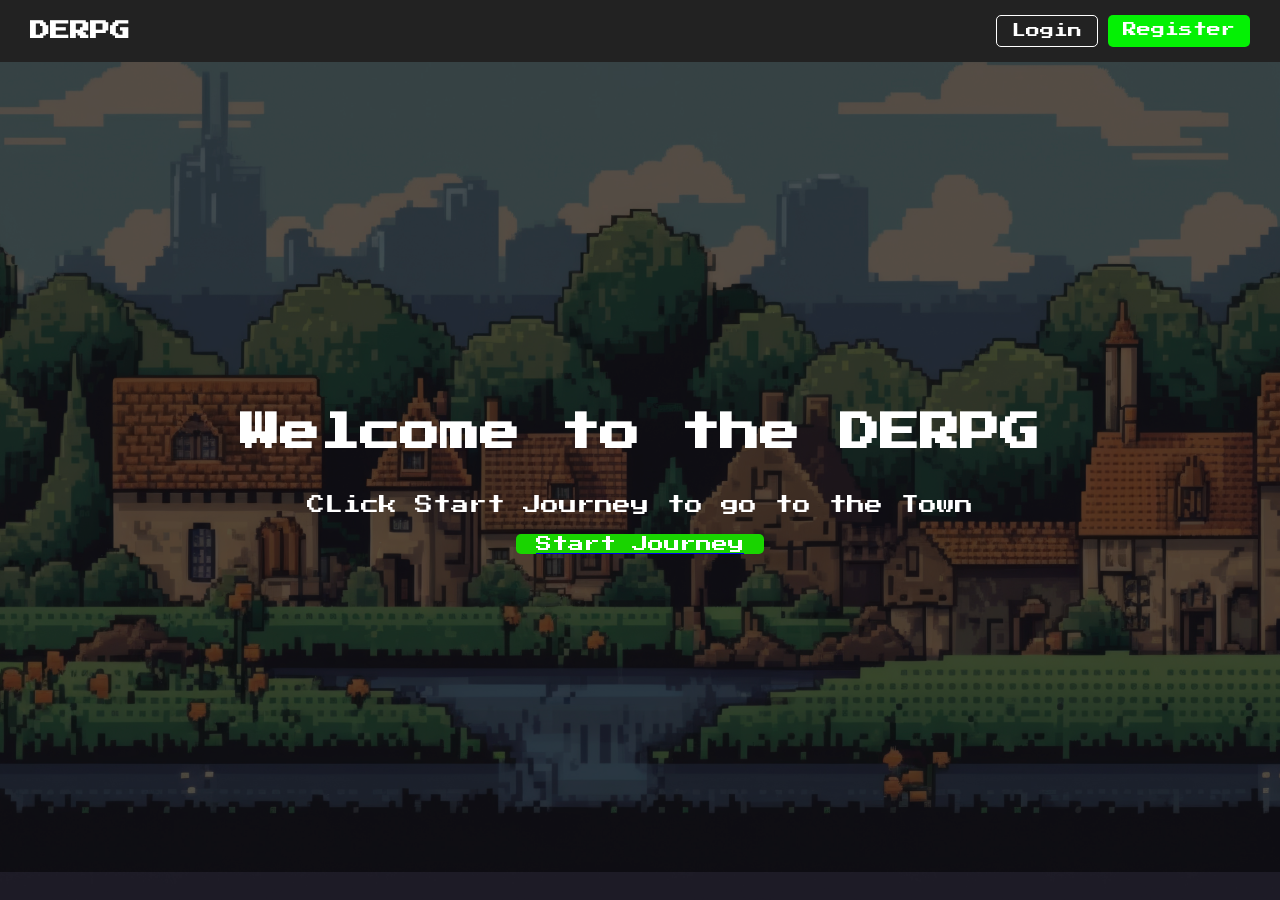
<file: index.html>
<!DOCTYPE html>
<html lang="en">
<head>
    <link href="https://fonts.googleapis.com/css2?family=Press+Start+2P&display=swap" rel="stylesheet">
    <meta charset="UTF-8">
    <meta name="viewport" content="width=device-width, initial-scale=1.0">
    <title>DERPG</title>
    <link rel="stylesheet" href="style.css">
</head>
<body>

    <!-- Navbar -->
    <header>
        <nav class="navbar">
            <div class="logo">DERPG</div>


            <div class="auth-buttons">
                <a href="login.html" class="btn login">Login</a>
                <a href="register.html" class="btn register">Register</a>
            </div>
        </nav>
    </header>

    <!-- Hero Section -->
    <section class="hero">
        <h1>Welcome to the DERPG</h1>
        <p>CLick Start Journey to go to the Town</p>
        <a href="town.html">
    <button class="start-btn">Start Journey</button>
</a>
    </section>

</body>
</html>
</file>
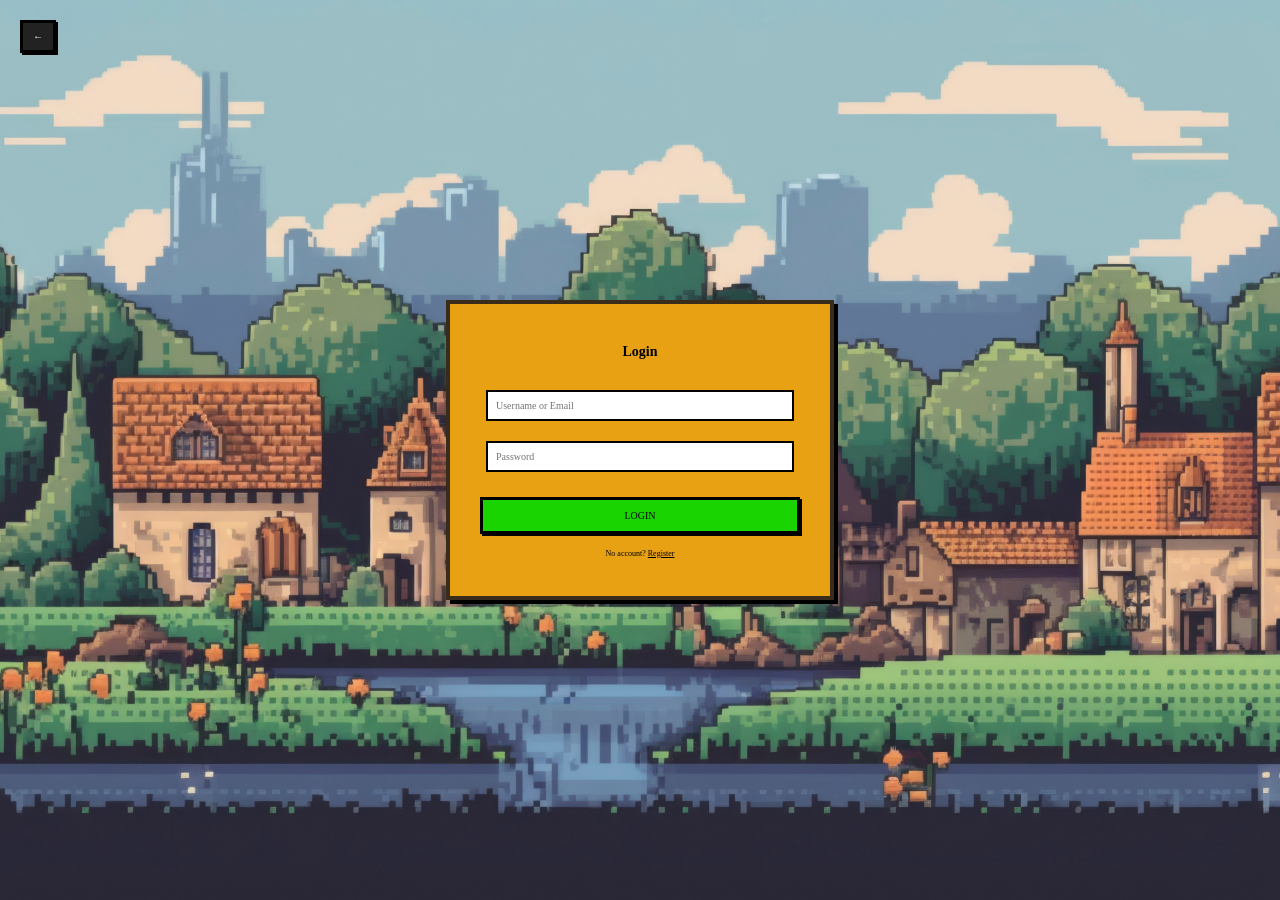
<file: login.html>
<!DOCTYPE html>
<html lang="en">
<head>
    <meta charset="UTF-8">
    <title>Login</title>
    <link rel="stylesheet" href="login.css">
</head>
<body>

<!-- BACK BUTTON -->
<button class="back-btn" onclick="location.href='index.html'">←</button>

<div class="login-container">
    <h1>Login</h1>

    <input type="text" placeholder="Username or Email">
    <input type="password" placeholder="Password">

    <button class="login-btn">LOGIN</button>

    <p class="register-link">
        No account? <a href="register.html">Register</a>
    </p>
</div>

</body>
</html>
</file>
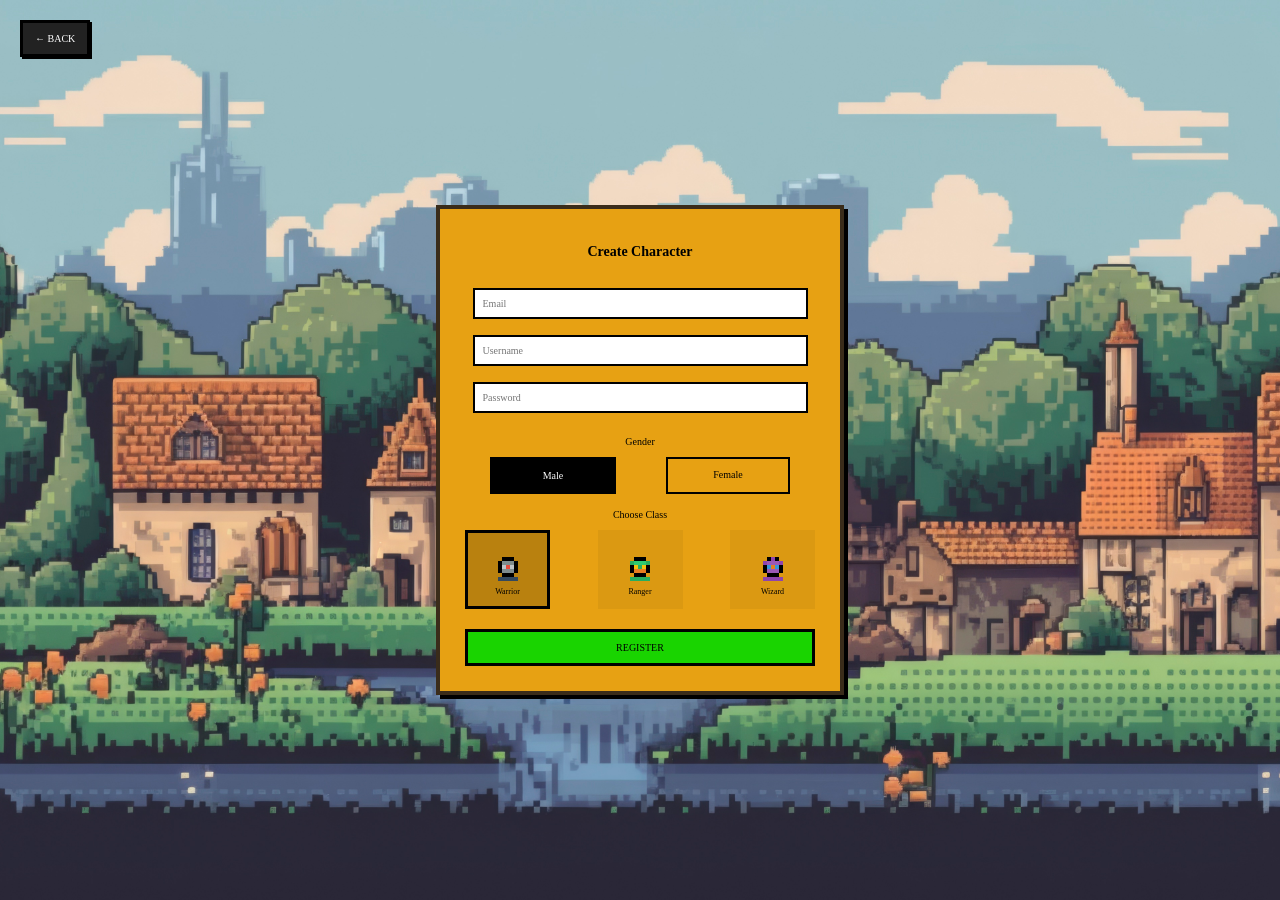
<file: register.html>
<!DOCTYPE html>
<html lang="en">
<head>
    <meta charset="UTF-8">
    <title>Register</title>
    <link rel="stylesheet" href="register.css">
</head>
<body>
<button class="back-btn" onclick="location.href='index.php'">← BACK</button>
<div class="register-container">
    <h1>Create Character</h1>
    
    <form action="process_register.php" method="POST">
        <input type="email" name="email" placeholder="Email" required>
        <input type="text" name="username" placeholder="Username" required>
        <input type="password" name="password" placeholder="Password" required>

        <div class="section">
            <p>Gender</p>
            <div class="gender-container">
                <div class="gender-card selected" data-value="male" onclick="selectGender(this)">Male</div>
                <div class="gender-card" data-value="female" onclick="selectGender(this)">Female</div>
            </div>
            <input type="hidden" name="gender" id="genderInput">
        </div>

<div class="section">
    <p>Choose Class</p>
    <div class="class-container">
        
        <div class="class-card selected" data-value="warrior" onclick="selectClass(this)">
    <div id="warriorSprite" class="pixel-sprite pixel-warrior-male"></div>
    <span>Warrior</span>
</div>

        <div class="class-card" data-value="ranger" onclick="selectClass(this)">
            <div id="rangerSprite" class="pixel-sprite pixel-ranger-male"></div>
            <span>Ranger</span>
        </div>

        <div class="class-card" data-value="wizard" onclick="selectClass(this)">
            <div id="wizardSprite" class="pixel-sprite pixel-wizard-male"></div>
            <span>Wizard</span>
        </div>

    </div>
<input type="hidden" name="gender" id="genderInput" value="male">
<input type="hidden" name="class" id="classInput" value="warrior">
</div>
        <button type="submit" class="register-btn">REGISTER</button>
    </form>
</div>

<script src="register.js"></script>
</body>
</html>
</file>
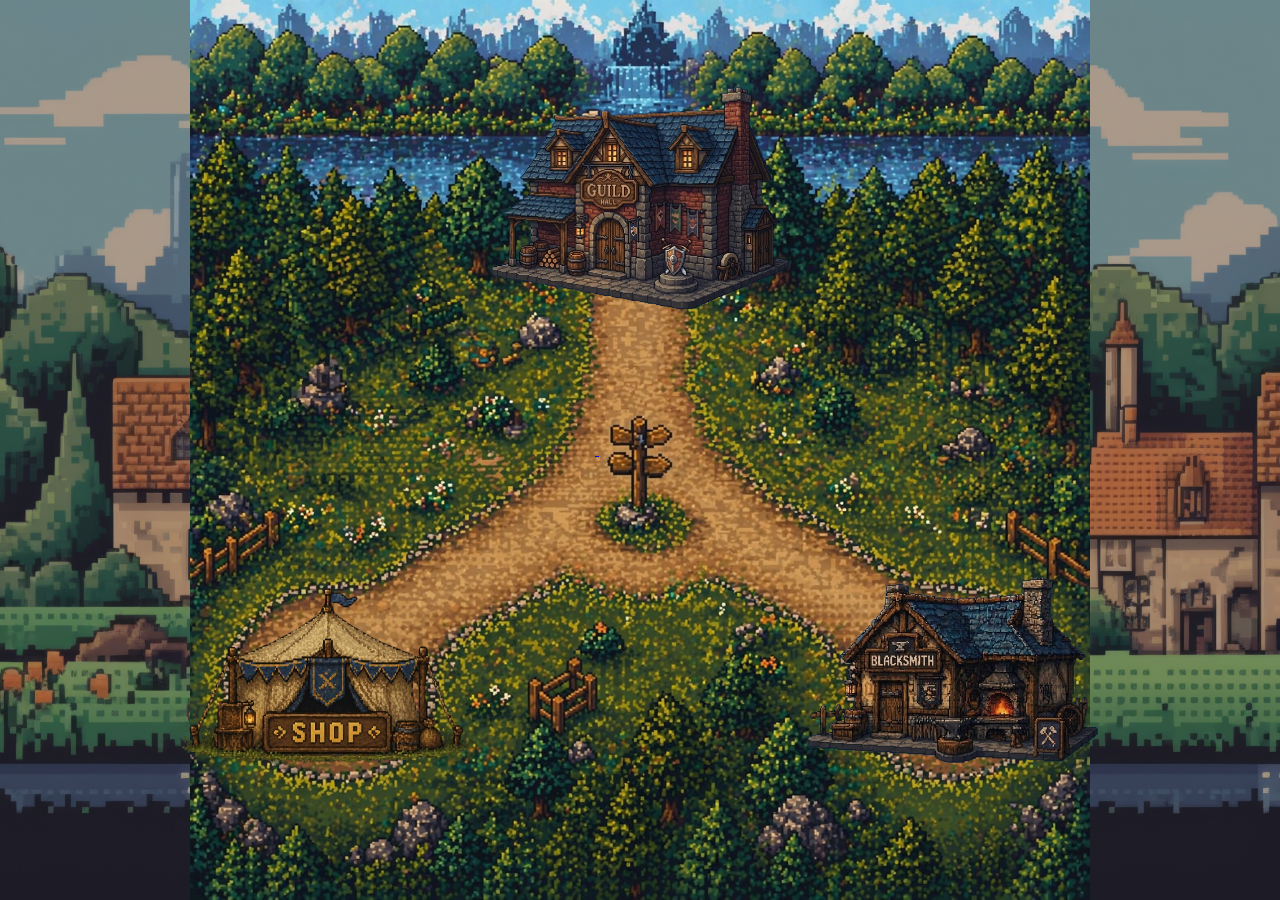
<file: town.html>
<!DOCTYPE html>
<html lang="en">
<head>
    <meta charset="UTF-8">
    <meta name="viewport" content="width=device-width, initial-scale=1.0">
    <title>Town</title>
    <link rel="stylesheet" href="st1.css">
</head>
<body>
    <audio id="bg-music" autoplay loop>
    <source src="music/homesac.mp3" type="audio/mpeg"></audio>
    <h1 class="town-title"></h1>

<div class="map-container">
    <div class="map-wrapper">
        <a href="index.html" class="path path-middle">&nbsp<span class="label">HOME</span></a>
        <img src="img/path.png" alt="Town Map" class="map">
        
       <button type="button" class="path path-left" onclick="opsop()">
            <img src="img/tent2.png" class="tent">
            <span class="label">SHOP</span>
        </button>

        <button class="path path-right" onclick="opmith()">
            <img src="img/bs.png" class="smith">
            <span class="label">BLACKSMITH</span>
        </button>

        <button class="path path-top" onclick="opild()">
            <img src="img/guild.png" class="smith">
            <span class="label">GUILD HALL</span>
        </button>

        <a href="#" class="path path-top"></a>
    </div>
</div>
<!-- SHOP -->
<div id="shopMenu" class="menu hidden">
    <div class="shop-bg">
        <span class="close-btn" onclick="closop()">X</span>
<!--red-->
        <img src="img/potion/remal1.png" class="item red-small" data-name="Small Health Potion" data-price="25" data-desc="a basic potion that can Heals 50 HP">
        <img src="img/potion/rebig1.png" class="item red-big" data-name="Big health Potion" data-price="50" data-desc="an intermediate potion that Heals 100 HP">
<!--yellow-->
        <img src="img/potion/yemal1.png" class="item yellow-small" data-name="Small Endurance Potion" data-price="20" data-desc="a basic potion that reduce stamina consumtion by 10%">
        <img src="img/potion/yebig1.png" class="item yellow-big" data-name="Big Endurance Potion" data-price="40" data-desc="an intermediate potion that reduce stamina consumtion by 20%">
<!--blue-->
        <img src="img/potion/blual1.png" class="item blue-small" data-name="Small Mana Potion" data-price="50" data-desc="a basic potion that can regen 100 Mana">
        <img src="img/potion/bluig1.png" class="item blue-big" data-name="Small Mana Potion" data-price="100" data-desc="an intermediate potion that can regen 200 Mana">
    </div>
</div>

<!-- BLACKSMITH -->
<div id="smithMenu" class="menu hidden">
    <div class="shop-bg smith-bg">
        <span class="close-btn" onclick="clomith()">X</span>
<!--warrior-->
        <img src="img/weapon/irsor.png" class="item irsor"
    data-price="120"
    data-name="Iron Sword"
    data-damage="10"
    data-speed="1"
    data-durability="200"
    data-type="Physical">
<!--ranger-->
        <img src="img/weapon/bobow.png" class="item bobow"
    data-price="150"
    data-name="Bone Bow"
    data-damage="15"
    data-speed="0.5"
    data-durability="50"
    data-type="Physical">
<!--Wizzard-->
        <img src="img/weapon/crystaf.png" class="item crystaf"
    data-price="300"
    data-name="Crystal Staff"
    data-damage="35"
    data-speed="0.5"
    data-durability="100"
    data-type="Magic">
    </div>
</div>

<!-- GUILD -->
<div id="guildMenu" class="menu hidden">
    <div class="shop-bg guild-bg">
        <span class="close-btn" onclick="cloild()">X</span>
    </div>
</div>

<!-- ITEM DETAIL -->
<div id="itemDetail" class="menu hidden">
    <div class="menu-content">
        <span class="close-btn" onclick="closeItem()">X</span>

        <img id="itemImg" class="detail-img">

        <h2 id="itemName"></h2>
        <p id="itemDesc"></p>
        <p id="itemPrice"></p>

        <button class="buy-btn" onclick="">BUY</button>
    </div>
</div>
    <script src="scr.js"></script>
</body>
</html>
</file>
<file: style.css>
body {
    
    margin: 0;
    padding: 0;
    height: 100%;
    overflow: hidden;
    font-family: 'Press Start 2P', cursive;

    background: url("img/bg.jpg") no-repeat center center fixed;
    background-size: cover;
    background-position: center;
    background-repeat: no-repeat;
    height: 100vh;

    backdrop-filter: brightness(0.7);
}

body .menu.hidden {
    display: none !important;
}

.navbar {
    display: flex;
    justify-content: space-between;
    align-items: center;
    background-color: #222;
    padding: 15px 30px;
    color: white;
}

.logo {
    font-size: 20px;
    font-weight: bold;
}

.nav-links {
    list-style: none;
    display: flex;
    gap: 20px;
}

.nav-links li a {
    text-decoration: none;
    color: white;
    transition: 0.3s;
}

.nav-links li a:hover {
    color: #00bcd4;
}

.auth-buttons {
    display: flex;
    gap: 10px;
}

.btn {
    text-decoration: none;
    padding: 8px 15px;
    border-radius: 5px;
    font-size: 14px;
}

.login {
    background-color: transparent;
    border: 1px solid white;
    color: white;
}

.register {
    background-color: #04f104;
    color: white;
}

.login:hover {
    background-color: white;
    color: black;
}

.register:hover {
    background-color: #0097a7;
}

.hero {
    height: 90vh;
    background: rgba(0, 0, 0, 0.5); 
    color: white;
    display: flex;
    flex-direction: column;
    justify-content: center;
    align-items: center;
    text-align: center;
}

.hero h1 {
    font-size: 40px;
}

.hero p {
    font-size: 18px;
    margin: 10px 0 20px;
}

.start-btn {
    padding: 10px 20px;
    font-family: 'Press Start 2P', cursive;
    font-size: 16px;
    background-color: #19d400;
    border: none;
    border-radius: 5px;
    color: white;
    cursor: pointer;
}

.start-btn:hover {
    background-color: #0097a7;
}

.town-title {
    position: absolute;
    top: 20px;
    width: 100%;
    text-align: center;
    color: white;
    margin: 0;
    z-index: 2;
}

.map-container {
    width: 100vw;
    height: 100vh;

    display: flex;
    justify-content: center;
    align-items: center;
}

.map-wrapper {
    position: relative;
    width: fit-content;
    height: fit-content;
}

.map {
    max-width: 100vw;
    max-height: 100vh;
    display: block;
}

.path {
    background: none;
    position: absolute;
    transform: translate(-50%, -50%);
}

.path-middle {
    position: absolute;
    top: 50%;
    left: 50%;
    width: 10%;   
    transform: translate(-50%, -50%);
}
.path-left {
    position: absolute;
    top: 75%;
    left: 15%;
    width: 40%;   
    transform: translate(-50%, -50%);
}

.path-right {
    position: absolute;
    top: 74%;
    left: 85%;
    width: 35%;
    transform: translate(-50%, -50%);
}

.path-top {
position: absolute;
    top: 22%;
    left: 50%;
    width: 35%;
    transform: translate(-50%, -50%);
}

.tent {
    width: 100%;
    height: auto;
    display: block;
        pointer-events: none;
}

.smith {
    width: 100%;
    height: auto;
    display: block;
}

.path img {
    transition: 0.2s;
}

.path:hover img {
    transform: scale(1.1);
    filter: brightness(1.2);
}

.path:hover .label {
    opacity: 1;
    transform: translateX(-50%) translateY(-5px);
}

.label {
    border: 2px solid #fff;
    box-shadow: 2px 2px 0px #000;
    position: absolute;
    bottom: -30px; /* below the building */
    left: 50%;
    transform: translateX(-50%);

    background: rgba(0, 0, 0, 0.7);
    color: white;
    padding: 5px 10px;
    font-size: 10px;
    border-radius: 4px;

    opacity: 0; /* hidden */
    pointer-events: none;

    transition: 0.2s;
}

.menu.hidden {
    display: none;
}

.menu {
    position: fixed;
    top: 0;
    left: 0;
    width: 100%;
    height: 100%;
    background: rgba(0, 0, 0, 0.7);
    display: flex;
    justify-content: center;
    align-items: center;
    z-index: 1000;
}

.menu-content {
    position: relative;
    background: #f5e6c8; /* light parchment style */
    color: #222;
    padding: 20px;
    border: 4px solid #3a2c1a;
    text-align: center;
    width: 300px;
}

.shop-bg {
    background-color: transparent;
    border: none;
    padding: 0;
    width: 100vw;
    height: 100vh;
    background: url("img/shelf.png") no-repeat center;
    background-size: contain;
    padding: 0;
    position: relative;
}

.shelf {
    width: 500px;
    max-width: 90%;
}

.close-btn {
    position: absolute;
    top: 20px;
    right: 30px;
    font-size: 20px;
    z-index: 10;
    color: #fff;
    cursor: pointer;
}

button {
    background: none;
    border: none;
    padding: 0;
    margin: 0;
    cursor: pointer;
    appearance: none;
    -webkit-appearance: none;
    -moz-appearance: none;
    all: unset;          
    display: block;      
    cursor: pointer;
    line-height: 0;
}

button img {
    display: block;
    width: 100%;
    height: auto;
}

.item::after {
    content: attr(data-price) "G";
    position: absolute;
    bottom: -18px;
    left: 50%;
    transform: translateX(-50%);
    background: black;
    color: white;
    padding: 3px 6px;
    font-size: 10px;
    white-space: nowrap;
    opacity: 0;
    pointer-events: none;
    transition: 0.2s;
}

.item:hover {
    transform: scale(1.1);
    filter: brightness(1.2);
}

.item:hover::after {
    opacity: 1;
}
.item {
    position: absolute;
    width: 60px;
    cursor: pointer;
    display: inline-block;
}

.red-small {
    top: 16%;
    left: 30%;
}

.red-big {
    top: 16%;
    left: 40%;
}

.yellow-small {
    top: 55%;
    left: 30%;
}

.yellow-big {
    top: 55%;
    left: 40%;
    height: 500px;
}

.detail-img {
    width: 80px;
    margin-bottom: 10px;
}
</file>
<file: login.css>
body {
    margin: 0;
    height: 100vh;
    font-family: 'Press Start 2P', cursive;

    background: url("img/bg.jpg") center/cover no-repeat;

    display: flex;
    justify-content: center;
    align-items: center;
}

.login-container {
    background: #e7a113;
    border: 4px solid #3a2c1a;
    padding: 30px;
    width: 320px;
    text-align: center;

    box-shadow: 4px 4px 0 #000;
}

h1 {
    font-size: 14px;
    margin-bottom: 20px;
}

input {
    width: 90%;
    margin: 10px 0;
    padding: 8px;

    font-family: 'Press Start 2P', cursive;
    font-size: 10px;

    border: 2px solid #000;
}

/* BUTTON */
.login-btn {
    margin-top: 15px;
    width: 100%;
    padding: 10px;

    font-family: 'Press Start 2P', cursive;
    font-size: 10px;

    background: #19d400;
    border: 3px solid #000;

    cursor: pointer;
    box-shadow: 2px 2px 0 #000;

    transition: 0.2s;
}

.login-btn:hover {
    background: #0fa300;
}

.register-link {
    margin-top: 15px;
    font-size: 8px;
}

.register-link a {
    color: #000;
    text-decoration: underline;
}

.back-btn {
    position: absolute;
    top: 20px;
    left: 20px;

    font-family: 'Press Start 2P', cursive;
    font-size: 10px;

    padding: 8px 10px;

    background: #222;
    color: #fff;
    border: 3px solid #000;

    cursor: pointer;
    box-shadow: 2px 2px 0 #000;
}

.back-btn:hover {
    background: #444;
}
</file>
<file: register.css>
body {
    margin: 0;
    height: 100vh;
    font-family: 'Press Start 2P', cursive;
    background: url("img/bg.jpg") center/cover no-repeat;
    display: flex;
    justify-content: center;
    align-items: center;
}

.register-container {
    background: #e7a113;
    border: 4px solid #3a2c1a;
    padding: 25px;
    width: 350px;
    text-align: center;
    box-shadow: 4px 4px 0 #000;
}

h1 {
    font-size: 14px;
    margin-bottom: 20px;
}

input {
    width: 90%;
    margin: 8px 0;
    padding: 8px;
    font-family: 'Press Start 2P', cursive;
    font-size: 10px;
    border: 2px solid #000;
}

.section {
    margin-top: 15px;
    font-size: 10px;
}

.class-container {
    display: flex;
    justify-content: space-between;
    margin-top: 10px;
    gap: 8px;
}

/* CONSOLIDATED CLASS CARD BLOCK */
.class-card {
    display: flex;
    flex-direction: column;
    align-items: center; 
    justify-content: center;
    width: 85px;
    cursor: pointer;
    border: 3px solid transparent; /* Base state placeholder */
    padding: 10px 5px;
    background: rgba(0, 0, 0, 0.05);
    transition: 0.2s;
    box-sizing: border-box;
}

.class-card:hover {
    transform: scale(1.05);
    background: rgba(0, 0, 0, 0.1);
}

/* CHOSEN CLASS SELECTION INDICATOR (Placed correctly below base styles) */
.class-card.selected {
    border: 3px solid #000 !important;
    background: rgba(0, 0, 0, 0.2) !important;
}

.class-card span {
    display: block;
    font-size: 8px;
    margin-top: 5px;
    pointer-events: none; /* Prevents text click conflicts */
}

.register-btn {
    margin-top: 20px;
    padding: 10px;
    width: 100%;
    font-family: 'Press Start 2P', cursive;
    font-size: 10px;
    background: #19d400;
    border: 3px solid #000;
    cursor: pointer;
}

.register-btn:hover {
    background: #0fa300;
}

.gender-container {
    display: flex;
    justify-content: space-around;
    margin-top: 10px;
}

.gender-card {
    padding: 10px;
    border: 2px solid #000;
    cursor: pointer;
    font-size: 10px;
    width: 100px;
    text-align: center;
    transition: 0.2s;
}

.gender-card:hover {
    background: rgba(0,0,0,0.2);
}

.gender-card.selected {
    border: 3px solid #000 !important;
    background: #000 !important;
    color: #fff !important;
}

.back-btn {
    position: absolute;
    top: 20px;
    left: 20px;
    font-family: 'Press Start 2P', cursive;
    font-size: 10px;
    padding: 10px 12px;
    background: #222;
    color: #fff;
    border: 3px solid #000;
    cursor: pointer;
    box-shadow: 2px 2px 0 #000;
    transition: 0.2s;
}

.back-btn:hover {
    background: #444;
}

/* --- PIXEL ART GLOBAL UTILITY --- */
.pixel-sprite {
    position: relative;
    width: 4px; 
    height: 4px;
    background: transparent;
    margin: 10px 0 25px 0; 
    display: block;
    transform: translateX(-16px); /* Centers the box shadow output area */
}

/* --- WARRIOR SPRITES --- */
.pixel-warrior-male {
    box-shadow:
        12px 4px #000, 16px 4px #000, 20px 4px #000,
        8px 8px #000, 12px 8px #7f8c8d, 16px 8px #7f8c8d, 20px 8px #7f8c8d, 24px 8px #000,
        8px 12px #000, 12px 12px #bdc3c7, 16px 12px #e74c3c, 20px 12px #bdc3c7, 24px 12px #000,
        8px 16px #000, 12px 16px #7f8c8d, 16px 16px #7f8c8d, 20px 16px #7f8c8d, 24px 16px #000,
        12px 20px #000, 16px 20px #000, 20px 20px #000,
        8px 24px #34495e, 12px 24px #34495e, 16px 24px #34495e, 20px 24px #34495e, 24px 24px #34495e;
}

.pixel-warrior-female {
    box-shadow:
        12px 4px #d35400, 16px 4px #d35400, 20px 4px #d35400,
        8px 8px #d35400, 12px 8px #f1c40f, 16px 8px #ffd700, 20px 8px #f1c40f, 24px 8px #d35400,
        8px 12px #d35400, 12px 12px #f39c12, 16px 12px #e74c3c, 20px 12px #f39c12, 24px 12px #d35400,
        8px 16px #000, 12px 16px #f1c40f, 16px 16px #f1c40f, 20px 16px #f1c40f, 24px 16px #000,
        12px 20px #000, 16px 20px #000, 20px 20px #000,
        8px 24px #c0392b, 12px 24px #c0392b, 16px 24px #f1c40f, 20px 24px #c0392b, 24px 24px #c0392b;
}

/* --- RANGER SPRITES --- */
.pixel-ranger-male {
    box-shadow:
        12px 4px #000, 16px 4px #000, 20px 4px #000,
        8px 8px #27ae60, 12px 8px #2ecc71, 16px 8px #2ecc71, 20px 8px #2ecc71, 24px 8px #27ae60,
        8px 12px #000, 12px 12px #f1c40f, 16px 12px #27ae60, 20px 12px #f1c40f, 24px 12px #000,
        8px 16px #000, 12px 16px #e67e22, 16px 16px #e67e22, 20px 16px #e67e22, 24px 16px #000,
        12px 20px #000, 16px 20px #000, 20px 20px #000,
        8px 24px #27ae60, 12px 24px #27ae60, 16px 24px #27ae60, 20px 24px #27ae60, 24px 24px #27ae60;
}

.pixel-ranger-female {
    box-shadow:
        12px 4px #000, 16px 4px #000, 20px 4px #000,
        8px 8px #27ae60, 12px 8px #2ecc71, 16px 8px #e67e22, 20px 8px #2ecc71, 24px 8px #27ae60,
        8px 12px #000, 12px 12px #f1c40f, 16px 12px #27ae60, 20px 12px #f1c40f, 24px 12px #000,
        8px 16px #e67e22, 12px 16px #e67e22, 16px 16px #e67e22, 20px 16px #e67e22, 24px 16px #e67e22,
        12px 20px #000, 16px 20px #000, 20px 20px #000,
        8px 24px #1e8449, 12px 24px #1e8449, 16px 24px #e67e22, 20px 24px #1e8449, 24px 24px #1e8449;
}

/* --- WIZARD SPRITES --- */
.pixel-wizard-male {
    box-shadow:
        12px 4px #000, 16px 4px #8e44ad, 20px 4px #000,
        8px 8px #8e44ad, 12px 8px #9b59b6, 16px 8px #9b59b6, 20px 8px #9b59b6, 24px 8px #8e44ad,
        8px 12px #000, 12px 12px #3498db, 16px 12px #e67e22, 20px 12px #3498db, 24px 12px #000,
        8px 16px #000, 12px 16px #9b59b6, 16px 16px #9b59b6, 20px 16px #9b59b6, 24px 16px #000,
        12px 20px #000, 16px 20px #000, 20px 20px #000,
        8px 24px #8e44ad, 12px 24px #8e44ad, 16px 24px #8e44ad, 20px 24px #8e44ad, 24px 24px #8e44ad;
}

.pixel-wizard-female {
    box-shadow:
        12px 4px #000, 16px 4px #9b59b6, 20px 4px #000,
        8px 8px #9b59b6, 12px 8px #e040fb, 16px 8px #e040fb, 20px 8px #e040fb, 24px 8px #9b59b6,
        8px 12px #000, 12px 12px #29b6f6, 16px 12px #ffd54f, 20px 12px #29b6f6, 24px 12px #000,
        8px 16px #e040fb, 12px 16px #9b59b6, 16px 16px #9b59b6, 20px 16px #9b59b6, 24px 16px #e040fb,
        12px 20px #000, 16px 20px #000, 20px 20px #000,
        8px 24px #ab47bc, 12px 24px #ab47bc, 16px 24px #e040fb, 20px 24px #ab47bc, 24px 24px #ab47bc;
}
</file>
<file: st1.css>
body {
    margin: 0;
    padding: 0;
    height: 100%;
    overflow: hidden;
    font-family: 'Press Start 2P', cursive;
    background: url("img/bg.jpg") no-repeat center center fixed;
    background-size: cover;
    background-position: center;
    background-repeat: no-repeat;
    height: 100vh;
    backdrop-filter: brightness(0.7);
}

body .menu.hidden {
    display: none !important;
}

.navbar {
    display: flex;
    justify-content: space-between;
    align-items: center;
    background-color: #222;
    padding: 15px 30px;
    color: white;
}

.logo {
    font-size: 20px;
    font-weight: bold;
}

.nav-links {
    list-style: none;
    display: flex;
    gap: 20px;
}

.nav-links li a {
    text-decoration: none;
    color: white;
    transition: 0.3s;
}

.nav-links li a:hover {
    color: #00bcd4;
}

.auth-buttons {
    display: flex;
    gap: 10px;
}

.btn {
    text-decoration: none;
    padding: 8px 15px;
    border-radius: 5px;
    font-size: 14px;
}

.login {
    background-color: transparent;
    border: 1px solid white;
    color: white;
}

.register {
    background-color: #04f104;
    color: white;
}

.login:hover {
    background-color: white;
    color: black;
}

.register:hover {
    background-color: #0097a7;
}

.hero {
    height: 90vh;
    background: rgba(0, 0, 0, 0.5); 
    color: white;
    display: flex;
    flex-direction: column;
    justify-content: center;
    align-items: center;
    text-align: center;
}

.hero h1 {
    font-size: 40px;
}

.hero p {
    font-size: 18px;
    margin: 10px 0 20px;
}

.start-btn {
    padding: 10px 20px;
    font-family: 'Press Start 2P', cursive;
    font-size: 16px;
    background-color: #19d400;
    border: none;
    border-radius: 5px;
    color: white;
    cursor: pointer;
}

.start-btn:hover {
    background-color: #0097a7;
}

.town-title {
    position: absolute;
    top: 20px;
    width: 100%;
    text-align: center;
    color: white;
    margin: 0;
    z-index: 2;
}

.map-container {
    width: 100vw;
    height: 100vh;
    display: flex;
    justify-content: center;
    align-items: center;
}

.map-wrapper {
    position: relative;
    width: fit-content;
    height: fit-content;
}

.map {
    max-width: 100vw;
    max-height: 100vh;
    display: block;
}

.path {
    background: none;
    position: absolute;
    transform: translate(-50%, -50%);
}

.path-middle {
    position: absolute;
    top: 50%;
    left: 50%;
    width: 10%;   
    transform: translate(-50%, -50%);
}

.path-left {
    position: absolute;
    top: 75%;
    left: 15%;
    width: 40%;   
    transform: translate(-50%, -50%);
}

.path-right {
    position: absolute;
    top: 74%;
    left: 85%;
    width: 35%;
    transform: translate(-50%, -50%);
}

.path-top {
    position: absolute;
    top: 22%;
    left: 50%;
    width: 35%;
    transform: translate(-50%, -50%);
}

.tent {
    width: 100%;
    height: auto;
    display: block;
    pointer-events: none;
}

.smith {
    width: 100%;
    height: auto;
    display: block;
}

.path img {
    transition: 0.2s;
}

.path:hover img {
    transform: scale(1.1);
    filter: brightness(1.2);
}

.path:hover .label {
    opacity: 1;
    transform: translateX(-50%) translateY(-5px);
}

.label {
    border: 2px solid #fff;
    box-shadow: 2px 2px 0px #000;
    position: absolute;
    bottom: -30px;
    left: 50%;
    transform: translateX(-50%);
    background: rgba(0, 0, 0, 0.7);
    color: white;
    padding: 5px 10px;
    font-size: 10px;
    border-radius: 4px;
    opacity: 0;
    pointer-events: none;
    transition: 0.2s;
}

.menu.hidden {
    display: none;
}

.menu {
    position: fixed;
    top: 0;
    left: 0;
    width: 100%;
    height: 100%;
    background: rgba(0, 0, 0, 0.7);
    display: flex;
    justify-content: center;
    align-items: center;
    z-index: 1000;
}

.menu-content {
    position: relative;
    background: #e7a113; 
    color: #222;
    padding: 20px;
    border: 4px solid #3a2c1a;
    text-align: center;
    width: 300px;
}

.shop-bg {
    background-color: transparent;
    border: none;
    padding: 0;
    width: 100vw;
    height: 100vh;
    background: url("img/shelf.png") no-repeat center;
    background-size: contain;
    position: relative;
}

.smith-bg {
    background-color: transparent;
    border: none;
    padding: 0;
    width: 100vw;
    height: 100vh;
    background: url("img/worksop.png") no-repeat center;
    background-size: contain;
    position: relative;
}

.smith-showcase {
    position: absolute;
    top: 20%;
    left: 32%;
    width: 53%;
    height: 44%;
    display: flex;
    flex-wrap: nowrap;
    gap: 45px;
    align-items: center;
    justify-content: flex-start;
    padding: 10px 20px;
    box-sizing: border-box;
    overflow-x: auto;
    overflow-y: hidden;
}

.smith-showcase::-webkit-scrollbar {
    height: 8px;
}
.smith-showcase::-webkit-scrollbar-track {
    background: rgba(0, 0, 0, 0.3);
    border: 2px solid #3a2c1a;
}
.smith-showcase::-webkit-scrollbar-thumb {
    background: #e7a113;
    border: 1px solid #3a2c1a;
}

/* Since the image IS the item, we control size here perfectly without distortion */
.smith-showcase .item {
    position: relative;
    top: auto !important;
    left: auto !important;
    flex-shrink: 0;
    
    /* Force aspect-ratio safety to stop any stretching */
    height: 80%;
    width: auto;
    object-fit: contain;
    image-rendering: pixelated;
}

.smith-showcase .item img {
    max-height: 140px;
    width: auto;
    object-fit: contain;
    image-rendering: pixelated;
}

.smith-showcase .bobow,
.smith-showcase .irsor,
.smith-showcase .crystaf {
    width: 140px;
}

.guild-bg {
    background-color: transparent;
    border: none;
    padding: 0;
    width: 100vw;
    height: 100vh;
    background: url("img/wip.png") no-repeat center;
    background-size: contain;
    position: relative;
}

.shelf {
    width: 500px;
    max-width: 90%;
}

.close-btn {
    position: absolute;
    top: 20px;
    right: 30px;
    font-size: 20px;
    z-index: 10;
    color: #fff;
    cursor: pointer;
}

button {
    background: none;
    border: none;
    padding: 0;
    margin: 0;
    cursor: pointer;
    appearance: none;
    -webkit-appearance: none;
    -moz-appearance: none;
    all: unset;          
    display: block;      
    line-height: 0;
}

button img {
    display: block;
    width: 100%;
    height: auto;
}

.item::after {
    content: attr(data-price) "G";
    position: absolute;
    bottom: -18px;
    left: 50%;
    transform: translateX(-50%);
    background: black;
    color: white;
    padding: 3px 6px;
    font-size: 10px;
    white-space: nowrap;
    opacity: 0;
    pointer-events: none;
    transition: 0.2s;
}

.item:hover {
    transform: scale(1.1);
    filter: brightness(1.2);
}

.item:hover::after {
    opacity: 1;
}

.item {
    position: absolute;
    width: 60px;
    cursor: pointer;
    display: inline-block;
}

.red-small {
    top: 16%;
    left: 30%;
    width: 80px;
}

.red-big {
    top: 12%;
    left: 33%;
    width: 120px;
}

.yellow-small {
    top: 15%;
    left: 39%;
    width: 90px;
}

.yellow-big {
    top: 11%;
    left: 43%;
    width: 120px;
}

.blue-small {
    top: 15%;
    left: 49%;
    width: 90px;
}

.blue-big {
    top: 11%;
    left: 53%;
    width: 120px;
}

.irsor {
    top: 16%;
    left: 40%;
    width: 200px;
}

.bobow {
    top: 16%;
    left: 30%;
    width: 200px;
}

.crystaf {
    top: 40%;
    left: 50%;
    width: 300px;
}

.detail-img {
    width: 80px;
    margin-bottom: 10px;
}

.buy-btn {
    font-family: 'Press Start 2P', cursive;
    font-size: 10px;
    display: inline-block;
    padding: 10px 20px;
    margin-top: 15px;
    background: #19d400;
    color: #000;
    border: 3px solid #3a2c1a;
    box-shadow: 3px 3px 0 #000;
    cursor: pointer;
    opacity: 1;
    position: relative;
    transition: background 0.1s, transform 0.1s, box-shadow 0.1s;
}

.buy-btn:hover {
    background: #2ecc71;
    color: #000;
    transform: translate(-1px, -1px);
    box-shadow: 4px 4px 0 #000;
}

.buy-btn:active {
    transform: translate(3px, 3px);
    box-shadow: 0px 0px 0 #000;
}

.hud-container {
    position: absolute;
    top: 20px;
    right: 20px;
    background: #e7a113; 
    border: 4px solid #3a2c1a;
    box-shadow: 4px 4px 0 #000;
    padding: 12px;
    display: flex;
    gap: 15px;
    width: 280px;
    z-index: 100;
    font-family: 'Press Start 2P', cursive;
    box-sizing: border-box;
}

.hud-avatar-box {
    width: 50px;
    height: 50px;
    background: rgba(0, 0, 0, 0.15);
    border: 2px solid #3a2c1a;
    display: flex;
    align-items: center;
    justify-content: center;
    position: relative;
    overflow: hidden;
    flex-shrink: 0;
}

.hud-avatar-box .pixel-sprite {
    transform: scale(1.3) translateX(-14px) translateY(-8px) !important;
    margin: 0 !important;
}

.hud-stats-box {
    flex-grow: 1;
    display: flex;
    flex-direction: column;
    gap: 6px;
}

.hud-row {
    display: flex;
    align-items: center;
    font-size: 8px;
    color: #000;
}

.hero-meta {
    display: flex;
    flex-direction: column;
    align-items: flex-start;
    gap: 4px;
    margin-bottom: 4px;
    border-bottom: 2px solid #3a2c1a;
    padding-bottom: 6px;
    width: 100%;
}

.hero-name {
    font-size: 11px;
    font-weight: bold;
    text-transform: uppercase;
}

.hero-level {
    color: #ffd700;
    background: #3a2c1a;
    padding: 2px 4px;
    border-radius: 2px;
}

.hero-atk {
    color: #b91c1c;
    font-weight: bold;
}

.stat-lbl {
    width: 28px;
    font-weight: bold;
}

.bar-container {
    flex-grow: 1;
    height: 14px;
    background: #222;
    border: 2px solid #000;
    position: relative;
    display: flex;
    align-items: center;
}

.bar {
    height: 100%;
    width: 100%;
    transition: width 0.3s ease-in-out;
}

.bar-text {
    position: absolute;
    width: 100%;
    text-align: center;
    font-size: 7px;
    color: #fff;
    left: 0;
    pointer-events: none;
    font-weight: bold;
}

.bg-red    { background: #e74c3c; }
.bg-blue   { background: #3498db; }
.bg-yellow { background: #f1c40f; }

.gold-row {
    margin-top: 4px;
    font-size: 10px;
    color: #5c3d11;
    font-weight: bold;
    justify-content: flex-end;
    border-top: 1px dashed #3a2c1a;
    padding-top: 4px;
}

.pixel-sprite {
    position: relative;
    width: 4px; 
    height: 4px;
    background: transparent;
    display: block;
}

.pixel-warrior-male {
    box-shadow:
        12px 4px #000, 16px 4px #000, 20px 4px #000,
        8px 8px #7f8c8d, 12px 8px #7f8c8d, 16px 8px #7f8c8d, 20px 8px #7f8c8d, 24px 8px #000,
        8px 12px #000, 12px 12px #bdc3c7, 16px 12px #e74c3c, 20px 12px #bdc3c7, 24px 12px #000,
        8px 16px #000, 12px 16px #7f8c8d, 16px 16px #7f8c8d, 20px 16px #7f8c8d, 24px 16px #000,
        12px 20px #000, 16px 20px #000, 20px 20px #000,
        8px 24px #34495e, 12px 24px #34495e, 16px 24px #34495e, 20px 24px #34495e, 24px 24px #34495e;
}

.pixel-warrior-female {
    box-shadow:
        12px 4px #d35400, 16px 4px #d35400, 20px 4px #d35400,
        8px 8px #d35400, 12px 8px #f1c40f, 16px 8px #ffd700, 20px 8px #f1c40f, 24px 8px #d35400,
        8px 12px #d35400, 12px 12px #f39c12, 16px 12px #e74c3c, 20px 12px #f39c12, 24px 12px #d35400,
        8px 16px #000, 12px 16px #f1c40f, 16px 16px #f1c40f, 20px 16px #f1c40f, 24px 16px #000,
        12px 20px #000, 16px 20px #000, 20px 20px #000,
        8px 24px #c0392b, 12px 24px #c0392b, 16px 24px #f1c40f, 20px 24px #c0392b, 24px 24px #c0392b;
}

.pixel-ranger-male {
    box-shadow:
        12px 4px #000, 16px 4px #000, 20px 4px #000,
        8px 8px #27ae60, 12px 8px #2ecc71, 16px 8px #2ecc71, 20px 8px #2ecc71, 24px 8px #27ae60,
        8px 12px #000, 12px 12px #f1c40f, 16px 12px #27ae60, 20px 12px #f1c40f, 24px 12px #000,
        8px 16px #000, 12px 16px #e67e22, 16px 16px #e67e22, 20px 16px #e67e22, 24px 16px #000,
        12px 20px #000, 16px 20px #000, 20px 20px #000,
        8px 24px #27ae60, 12px 24px #27ae60, 16px 24px #27ae60, 20px 24px #27ae60, 24px 24px #27ae60;
}

.pixel-ranger-female {
    box-shadow:
        12px 4px #000, 16px 4px #000, 20px 4px #000,
        8px 8px #27ae60, 12px 8px #2ecc71, 16px 8px #e67e22, 20px 8px #2ecc71, 24px 8px #27ae60,
        8px 12px #000, 12px 12px #f1c40f, 16px 12px #27ae60, 20px 12px #f1c40f, 24px 12px #000,
        8px 16px #e67e22, 12px 16px #e67e22, 16px 16px #e67e22, 20px 16px #e67e22, 24px 16px #e67e22,
        12px 20px #000, 16px 20px #000, 20px 20px #000,
        8px 24px #1e8449, 12px 24px #1e8449, 16px 24px #e67e22, 20px 24px #1e8449, 24px 24px #1e8449;
}

.pixel-wizard-male {
    box-shadow:
        12px 4px #000, 16px 4px #8e44ad, 20px 4px #000,
        8px 8px #8e44ad, 12px 8px #9b59b6, 16px 8px #9b59b6, 20px 8px #9b59b6, 24px 8px #8e44ad,
        8px 12px #000, 12px 12px #3498db, 16px 12px #e67e22, 20px 12px #3498db, 24px 12px #000,
        8px 16px #000, 12px 16px #9b59b6, 16px 16px #9b59b6, 20px 16px #9b59b6, 24px 16px #000,
        12px 20px #000, 16px 20px #000, 20px 20px #000,
        8px 24px #8e44ad, 12px 24px #8e44ad, 16px 24px #8e44ad, 20px 24px #8e44ad, 24px 24px #8e44ad;
}

.pixel-wizard-female {
    box-shadow:
        12px 4px #000, 16px 4px #9b59b6, 20px 4px #000,
        8px 8px #9b59b6, 12px 8px #e040fb, 16px 8px #e040fb, 20px 8px #e040fb, 24px 8px #9b59b6,
        8px 12px #000, 12px 12px #29b6f6, 16px 12px #ffd54f, 20px 12px #29b6f6, 24px 12px #000,
        8px 16px #e040fb, 12px 16px #9b59b6, 16px 16px #9b59b6, 20px 16px #9b59b6, 24px 16px #e040fb,
        12px 20px #000, 16px 20px #000, 20px 20px #000,
        8px 24px #ab47bc, 12px 24px #ab47bc, 16px 24px #e040fb, 20px 24px #ab47bc, 24px 24px #ab47bc;
}

.town-logout-btn {
    position: absolute;
    bottom: 20px;
    left: 20px;
    z-index: 100;
    font-family: 'Press Start 2P', cursive;
    font-size: 10px;
    color: #fff;
    background: #d40000;
    padding: 12px 18px;
    border: 3px solid #000;
    box-shadow: 3px 3px 0 #000;
    cursor: pointer;
}

.town-logout-btn:hover {
    background: #a30000;
    transform: translate(1px, 1px);
    box-shadow: 2px 2px 0 #000;
}

.town-logout-btn:active {
    transform: translate(3px, 3px);
    box-shadow: 0px 0px 0 #000;
}

.backpack-icon-box {
    position: absolute;
    top: 20px;
    left: 20px; 
    background: #e7a113;
    border: 4px solid #3a2c1a;
    box-shadow: 4px 4px 0 #000;
    padding: 8px;
    display: flex;
    flex-direction: column;
    align-items: center;
    cursor: pointer;
    z-index: 101;
    font-family: 'Press Start 2P', cursive;
}

.backpack-pixel-icon {
    width: 32px;
    height: 32px;
    image-rendering: pixelated;
    transition: transform 0.1s;
}

.backpack-icon-box:hover .backpack-pixel-icon {
    transform: scale(1.1);
}

.backpack-label {
    font-size: 8px;
    color: #000;
    margin-top: 4px;
    font-weight: bold;
}

.backpack-bg {
    width: 340px !important;
    background: #e7a113 !important;
}

.inventory-grid {
    display: grid;
    grid-template-columns: repeat(4, 1fr);
    gap: 10px;
    margin: 20px 0;
}

.inv-slot {
    width: 60px;
    height: 60px;
    background: rgba(0, 0, 0, 0.2);
    border: 3px solid #3a2c1a;
    box-shadow: inset 2px 2px 5px rgba(0,0,0,0.5);
    display: flex;
    align-items: center;
    justify-content: center;
    position: relative;
    cursor: pointer;
}

.inv-slot:hover:not(.empty) {
    background: rgba(255, 255, 255, 0.1);
    border-color: #ffd700;
}

.inv-slot.equipped {
    border-color: #19d400;
}

.inv-item-img {
    width: 40px;
    height: 40px;
    image-rendering: pixelated;
}

.equip-tag {
    position: absolute;
    top: 2px;
    right: 4px;
    color: #19d400;
    font-size: 10px;
    font-weight: bold;
    text-shadow: 1px 1px 0 #000;
}

.inv-detail-box {
    margin-top: 15px;
    background: rgba(0, 0, 0, 0.4);
    padding: 12px;
    border: 2px solid #3a2c1a;
    border-radius: 4px;
    text-align: center;
    position: relative;
    display: flex;
    flex-direction: column;
    align-items: center;
    gap: 6px;
}

.inv-detail-box h3 {
    margin: 0;
    color: #ffca3a;
    font-size: 14px;
}

.inv-detail-box p {
    margin: 2px 0;
    font-size: 11px;
    color: #fff;
}

.equip-btn {
    display: block;
    width: 80%;
    margin: 8px auto 0 auto;
    padding: 6px 12px;
    background: #4caf50;
    color: #fff;
    border: 2px solid #1e5a22;
    border-radius: 4px;
    font-size: 11px;
    cursor: pointer;
    font-weight: bold;
    text-shadow: 1px 1px 0px #000;
    box-shadow: 0 3px 0 #1b4d1e;
}

.equip-btn:hover {
    background: #66bb6a;
}

.equip-btn:disabled {
    background: #555 !important;
    border-color: #333 !important;
    box-shadow: none !important;
    cursor: not-allowed;
}

.guild-board-bg {
    width: 720px;      
    height: 480px;        
    background: url('img/board.png') no-repeat center center;
    background-size: 100% 100%;
    position: relative;
    margin: 20px auto;   
    padding: 30px;
    box-sizing: border-box;
    image-rendering: pixelated;
}

.quest-board-container {
    width: 82%;
    height: 78%;
    margin: 45px auto 0 auto;
    font-family: 'Press Start 2P', cursive, sans-serif;
    color: #3a2c1a; 
}

.board-title {
    text-align: center;
    font-size: 18px;      
    margin-bottom: 25px;
    text-shadow: 1px 1px 0px #fff;
    letter-spacing: 1px;
}

.quest-list {
    max-height: 300px;   
    overflow-y: auto;
    padding-right: 8px;
}

.quest-card {
    background: rgba(255, 235, 205, 0.55); 
    border: 2px dashed #3a2c1a;
    padding: 15px;        
    margin-bottom: 15px;
    display: flex;
    justify-content: space-between;
    align-items: center;
}

.quest-details h3 {
    font-size: 12px;     
    margin: 0 0 8px 0;
}

.quest-details p {
    font-size: 10px;    
    margin: 0 0 8px 0;
    line-height: 1.4;
    max-width: 400px;     
}

.quest-details .reward {
    font-size: 9px;      
    font-weight: bold;
}

.quest-btn {
    background: #c39b62;
    border: 2px solid #3a2c1a;
    color: #3a2c1a;
    font-family: 'Press Start 2P', sans-serif;
    font-size: 10px;     
    padding: 8px 14px;
    cursor: pointer;
    box-shadow: 3px 3px 0px #000;
    transition: transform 0.1s ease;
}

.quest-btn:hover {
    background: #3a2c1a;
    color: #fff;
}

.quest-btn:active {
    transform: translate(2px, 2px);
    box-shadow: 1px 1px 0px #000;
}

.battle-container { 
    width: 600px; 
    margin: 30px auto; 
    background: #222; 
    border: 4px solid #fff; 
    padding: 20px; 
    font-family: 'Press Start 2P', sans-serif; 
    color: #fff; 
    text-align: center; 
    box-shadow: 4px 4px 0 #000; 
}

.vs-screen { 
    display: flex; 
    justify-content: space-between; 
    align-items: center; 
    margin: 30px 0; 
}

.combatant { 
    width: 45%; 
    background: #111; 
    padding: 15px; 
    border: 2px solid #555; 
}

.battle-log { 
    background: #000; 
    height: 100px; 
    overflow-y: auto; 
    text-align: left; 
    padding: 10px; 
    font-size: 8px; 
    border: 2px dashed #fff; 
    color: #00ff00; 
    margin-bottom: 20px; 
}

.action-bar { 
    display: flex; 
    justify-content: center; 
    gap: 15px; 
}

.action-btn { 
    background: #d40000; 
    color: #fff; 
    border: 2px solid #fff; 
    padding: 10px 20px; 
    font-family: 'Press Start 2P', sans-serif; 
    font-size: 10px; 
    cursor: pointer; 
    box-shadow: 2px 2px 0 #000; 
}

.action-btn:hover { 
    background: #a30000; 
}

.sprite-container {
    width: 120px;
    height: 120px;
    margin: 15px auto;
    background: rgba(0, 0, 0, 0.5);
    border: 3px solid #444;
    box-shadow: inset 0 0 10px #000;
    display: flex;
    align-items: center;
    justify-content: center;
    position: relative;
    overflow: hidden;
}

.character-sprite, .monster-sprite {
    image-rendering: pixelated;
    image-rendering: crisp-edges;
}

.character-sprite {
    position: relative;
    width: 4px; 
    height: 4px;
    background: transparent;
    display: block;
    transform: scale(4.8) translateX(-14px) translateY(-10px);
    transform-origin: center;
    animation: idleBounce 0.8s infinite alternate ease-in-out;
}

.monster-sprite {
    display: flex;
    align-items: center;
    justify-content: center;
    image-rendering: pixelated;
    image-rendering: crisp-edges;
    background-size: contain;
    background-repeat: no-repeat;
    background-position: center bottom;
}

.slime-skin {
    background-image: none !important;
    background-color: #70e000;
    width: 45px;
    height: 45px;
    border: 4px solid #1a4301;
    box-shadow: inset -6px -6px 0px #38b000, 3px 3px 0px #000;
    border-radius: 8px;
    display: block;
    animation: monsterBounce 0.6s infinite alternate ease-in-out;
}

.goblin-skin {
    background-image: none !important;
    background-color: #16a34a;
    width: 36px;
    height: 48px;
    border: 4px solid #052e16;
    border-radius: 6px;
    position: relative;
    box-shadow: inset -6px -6px 0px #15803d, 3px 3px 0px #000;
    display: block;
    animation: monsterBounce 0.5s infinite alternate ease-in-out;
}

.goblin-skin::before, .goblin-skin::after {
    content: "";
    position: absolute;
    background: #dc2626;
    width: 6px;
    height: 6px;
    top: 10px;
    border: 2px solid #052e16;
    border-radius: 2px;
}

.goblin-skin::before { left: 4px; }
.goblin-skin::after { right: 4px; }

.wolf-skin {
    background-image: none !important;
    background-color: #4b5563;
    width: 54px;
    height: 42px;
    border: 4px solid #1f2937;
    box-shadow: inset -6px -4px 0px #374151, 3px 3px 0px #000;
    clip-path: polygon(15% 0%, 85% 0%, 100% 40%, 85% 100%, 15% 100%, 0% 40%);
    display: block;
    animation: monsterBounce 0.7s infinite alternate ease-in-out;
}

.orc-skin {
    background-image: none !important;
    background-color: #1e3a8a;
    width: 52px;
    height: 56px;
    border: 4px solid #172554;
    border-radius: 4px;
    box-shadow: inset -8px -8px 0px #1d4ed8, 3px 3px 0px #000;
    border-top: 6px solid #b91c1c; /* Crimson iron ridge helmet look */
    display: block;
    animation: monsterBounce 0.65s infinite alternate ease-in-out;
}

.giant-skin {
    background-image: none !important;
    background-color: #64748b;
    width: 70px;
    height: 75px;
    border: 5px solid #334155;
    box-shadow: inset -10px -10px 0px #475569, 4px 4px 0px #000;
    clip-path: polygon(25% 0%, 75% 0%, 100% 100%, 0% 100%);
    display: block;
    animation: monsterBounce 0.9s infinite alternate ease-in-out;
}

.female-ranger {
    background-image: none !important;
}

@keyframes idleBounce {
    0% { transform: scale(4.8) translateX(-14px) translateY(-10px); }
    100% { transform: scale(4.8) translateX(-14px) translateY(-8px); }
}

@keyframes monsterBounce {
    0% { transform: translateY(0) scaleY(1); }
    100% { transform: translateY(4px) scaleY(0.92); }
}

@keyframes pulse {
    0% { transform: scale(1); opacity: 0.8; }
    100% { transform: scale(1.1); opacity: 1; }
}
</file>
